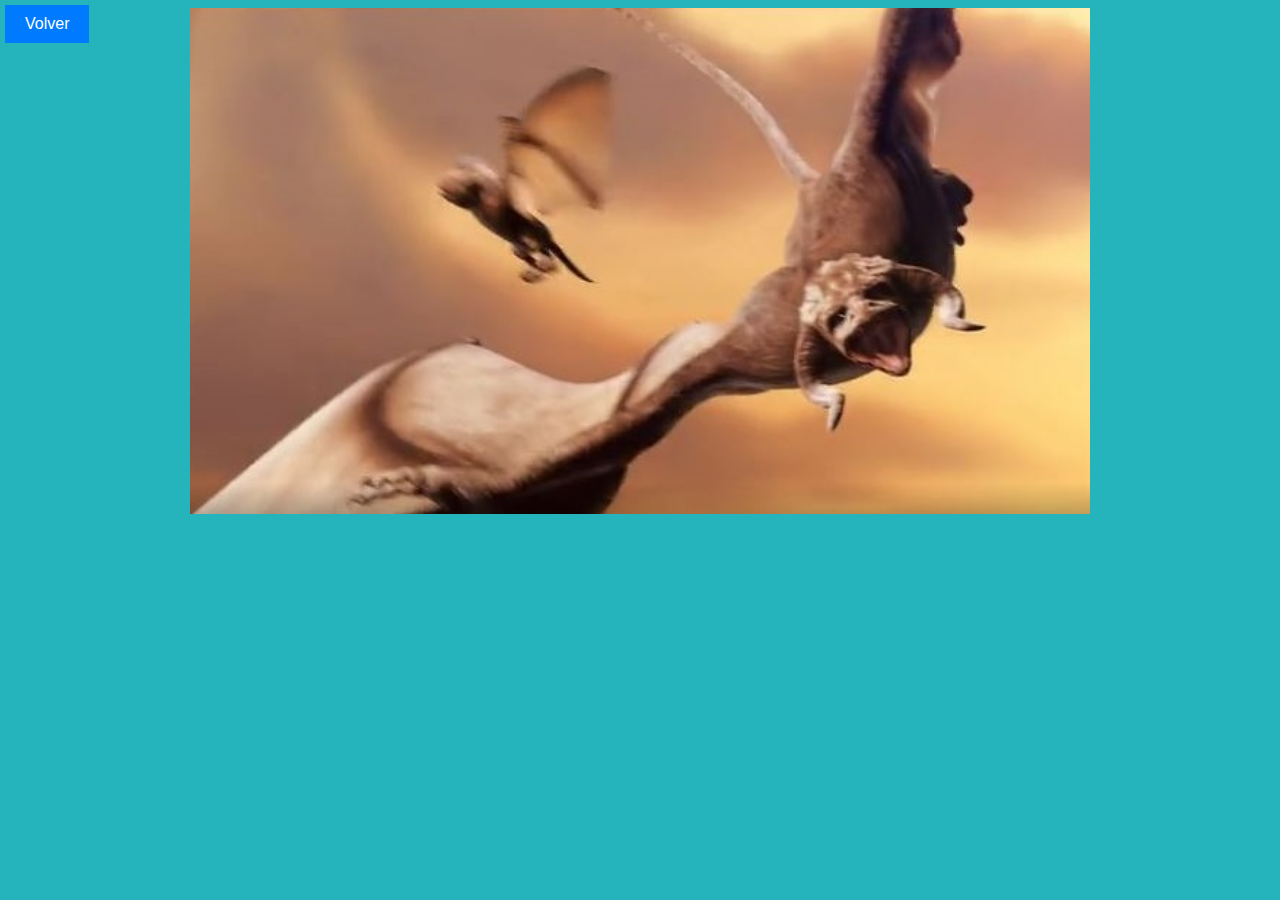
<file: ejercicios/ej1/index.html>
<!-- <!DOCTYPE html> -->
<html lang="es">
<head>
    <meta charset="UTF-8">
    <meta http-equiv="X-UA-Compatible" content="IE=edge">
    <meta name="viewport" content="width=device-width, initial-scale=1.0">
    <title>Video Player</title>
    <link rel="stylesheet" href="./css/styles.css">
</head>
<body>
    <div style="position: fixed; top: 0; left: 0; background-color: #007bff; color: #fff; margin:5px; padding: 10px 20px; z-index: 999;">
        <a href="../../index.html" style="color: #fff; text-decoration: none;">Volver</a>
    </div>
    <div class="wrapper">
        <div class="player">
            <video id="video" src="https://media.w3.org/2010/05/sintel/trailer.mp4" width="400" poster="./images/cover.jpg"></video>
            <div class="player-overlay">
                <h2 class="player-title">Trailer video juego Sintel</h2>
                <div class="player-actions">
                    <button class="button" id="backward" aria-label="Retroceder 10 seg." title="Retroceder 10 seg."></button>
                    <button class="button" id="play" aria-label="Reproducir" title="Reproducir"></button>
                    <button class="button" hidden id="pause" aria-label="Pausa"  title="Pausa"></button>
                    <button class="button" id="forward" aria-label="Adelantar 10 seg."  title="Adelantar 10 seg."></button>
                </div>
                <div class="player-progress">
                    <input type="range" min="0" step="1" value="0" id="progress">
                </div>
            </div>
        </div>
    </div>

<script src="./js/index.js"></script>
</body>
</html>
</file>
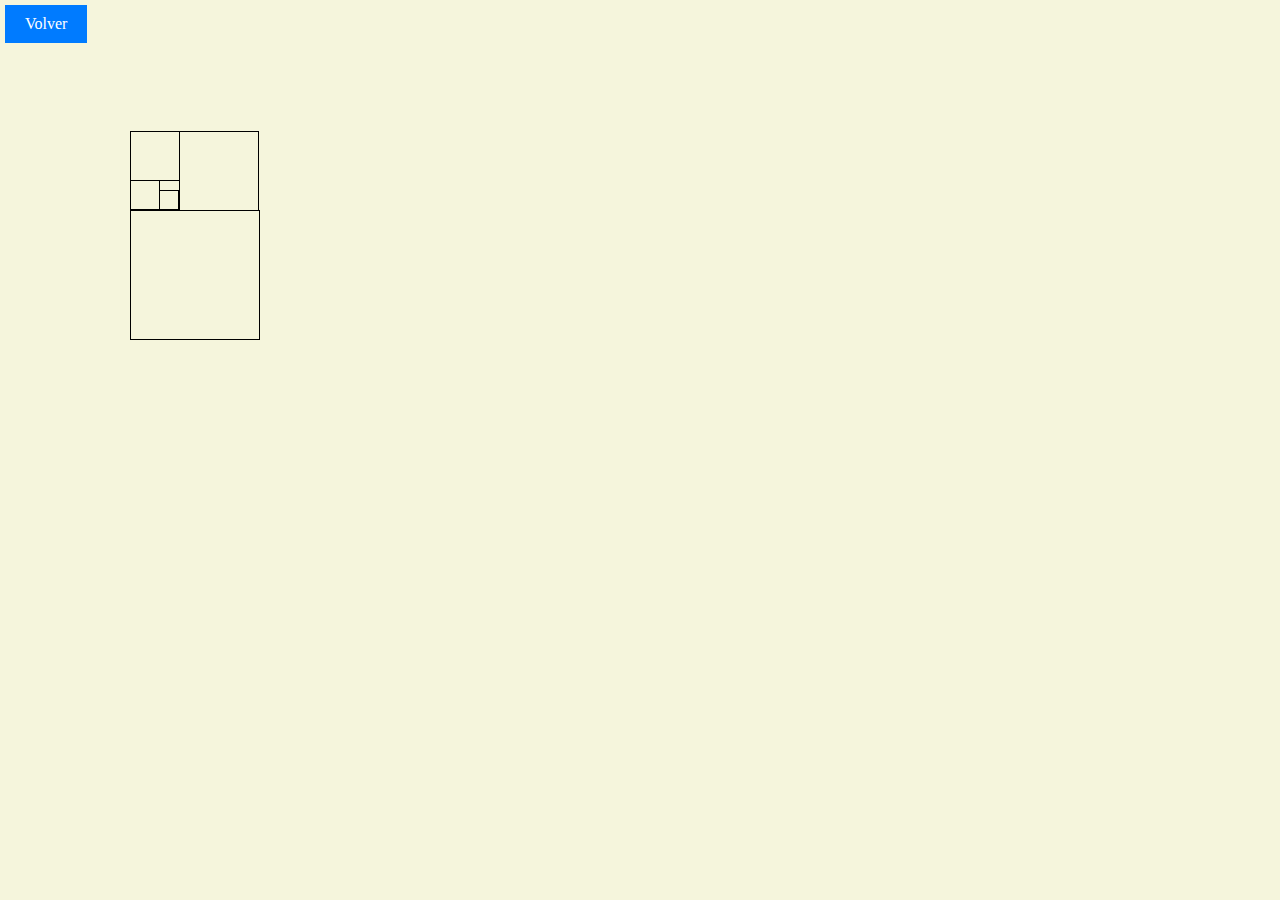
<file: ejercicios/ej2/index.html>
<!DOCTYPE html>
<html lang="en">
<head>
    <meta charset="UTF-8">
    <meta name="viewport" content="width=device-width, initial-scale=1.0">
    <title>Golden ratio css</title>
    <link rel="stylesheet" href="css/style.css">
</head>
<body>
    <div style="position: fixed; top: 0; left: 0; background-color: #007bff; color: #fff; margin:5px; padding: 10px 20px; z-index: 999;">
        <a href="../../index.html" style="color: #fff; text-decoration: none;">Volver</a>
    </div>
    <div class="contenedor">
        <div class="cuadrados">
            <div class="cuadrado uno">
                <div class="cuadrado dos">
                    <div class="cuadrado tres">
                        <div class="cuadrado cuatro">
                            <div class="cuadrado cinco">

                            </div>
                        </div>
                    </div>
                </div>
            </div>
        </div>
    </div>
</body>
</html>
</file>
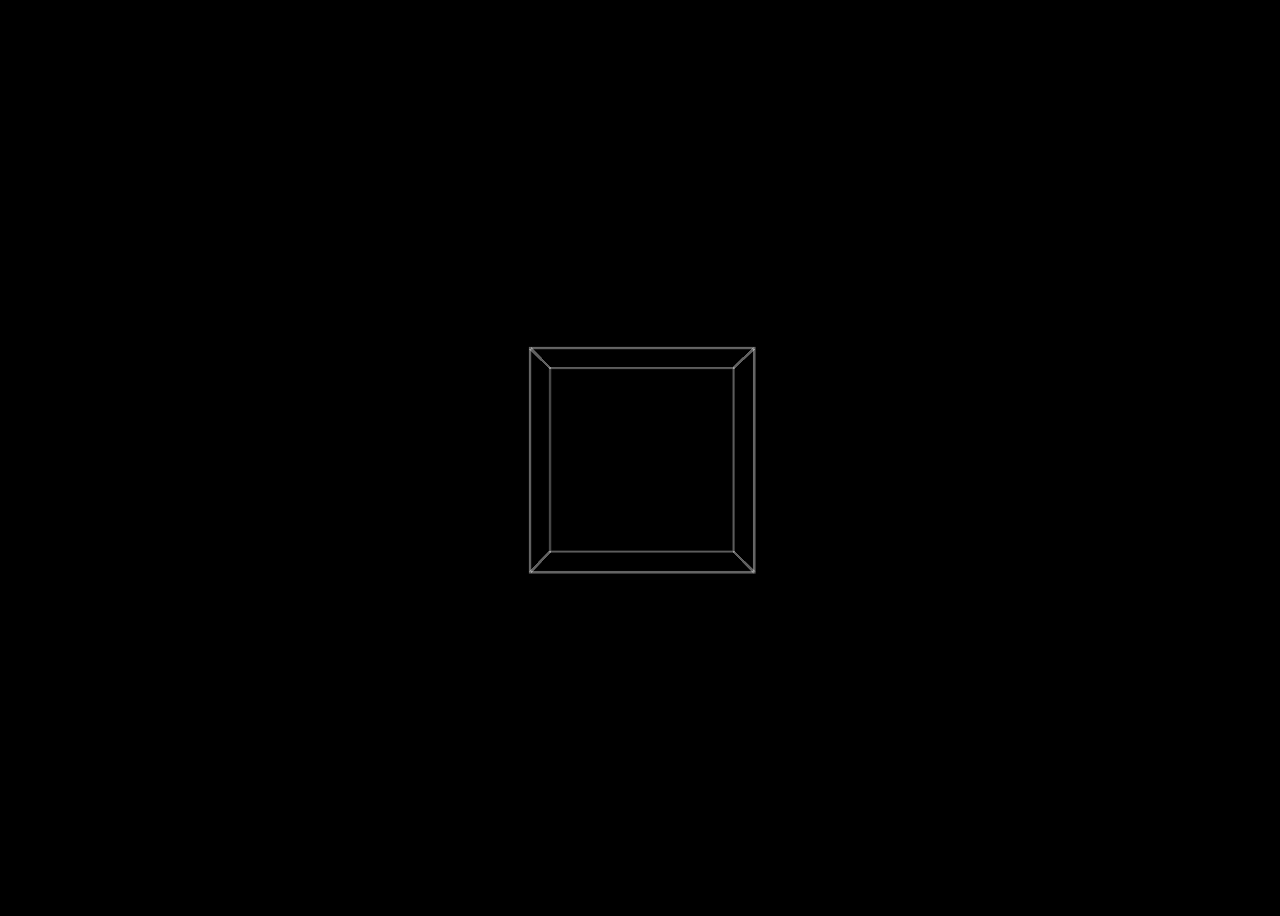
<file: ejercicios/ej3/index.html>
<!DOCTYPE html>
<html lang="en">
<head>
    <meta charset="UTF-8">
    <meta name="viewport" content="width=device-width, initial-scale=1.0">
    <title>Cubo 3D</title>
    <link rel="stylesheet" href="css/style.css">
</head>
<body>
    <div class="scene">
        <div class="cube">
            <div class="face front"></div>
            <div class="face back"></div>
            <div class="face rigth"></div>
            <div class="face left"></div>
            <div class="face top"></div>
            <div class="face bottom"></div>
        </div>
    </div>
</body>
</html>
</file>
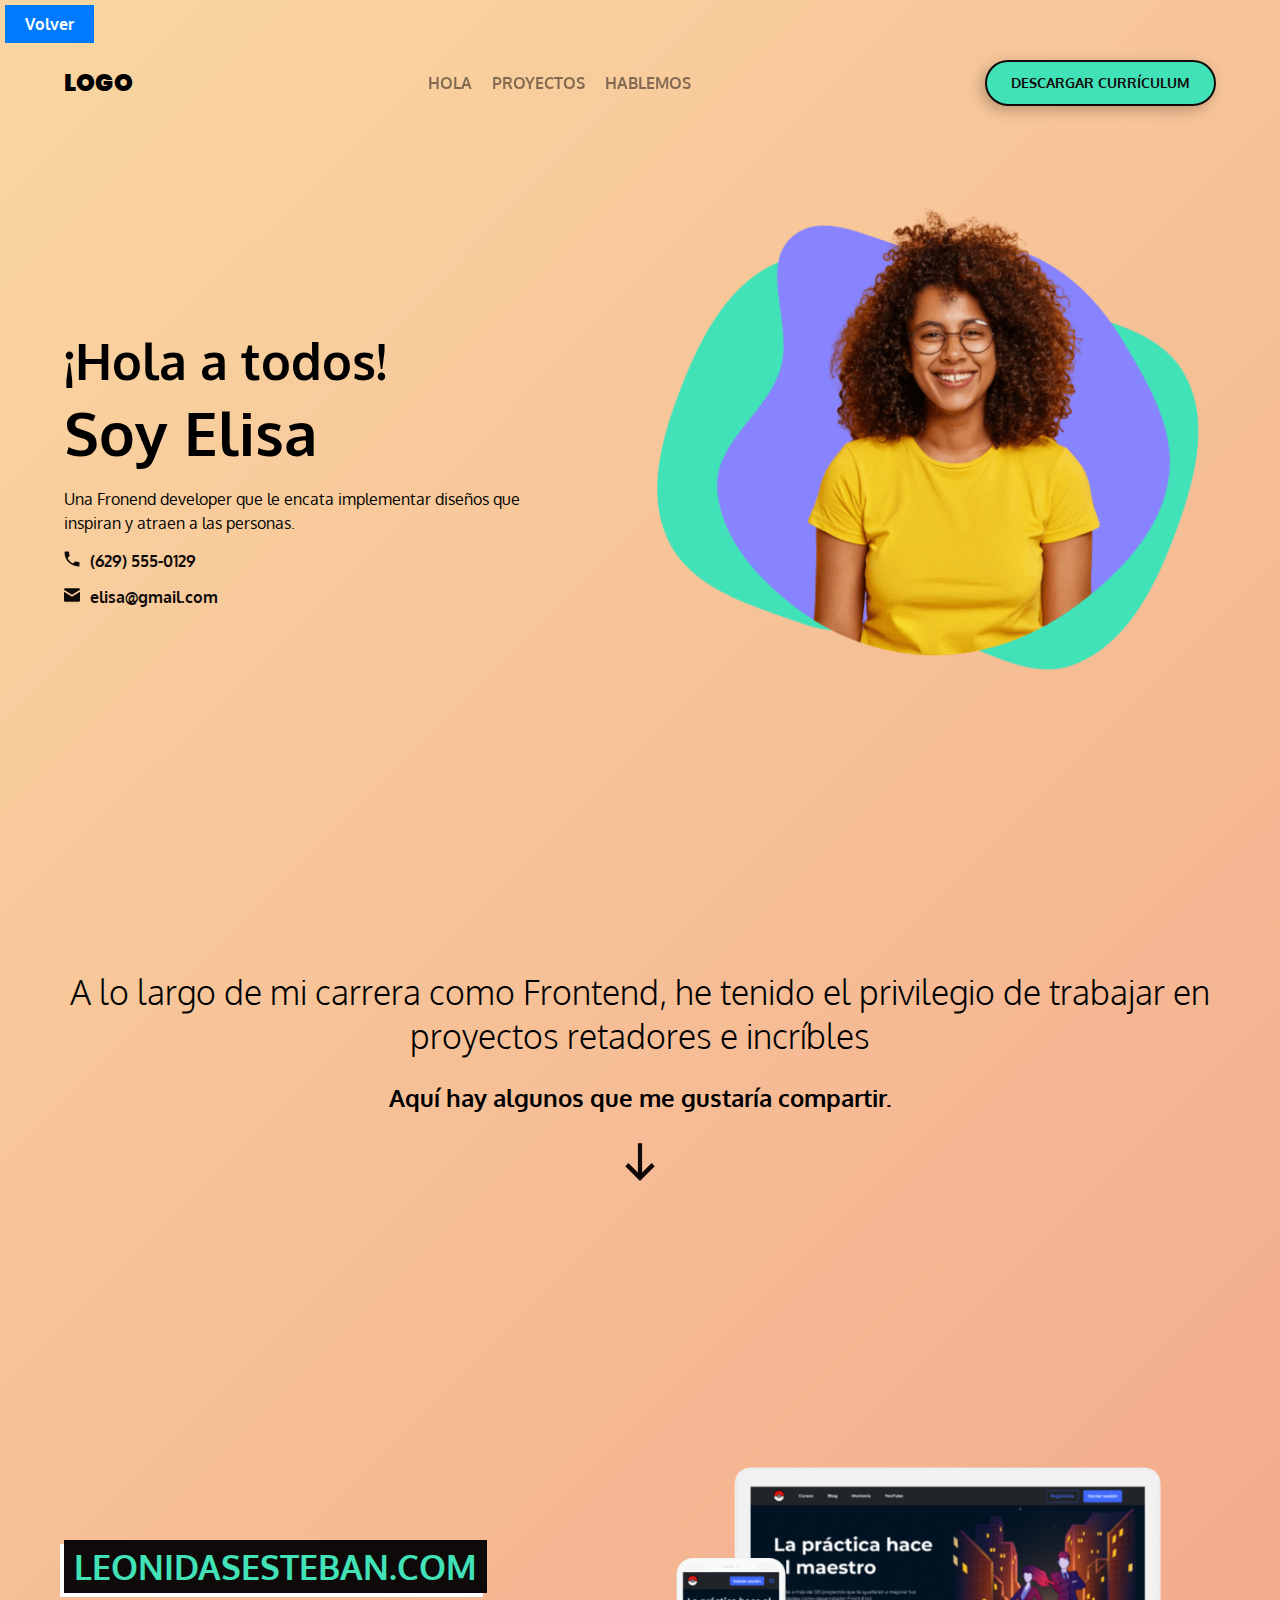
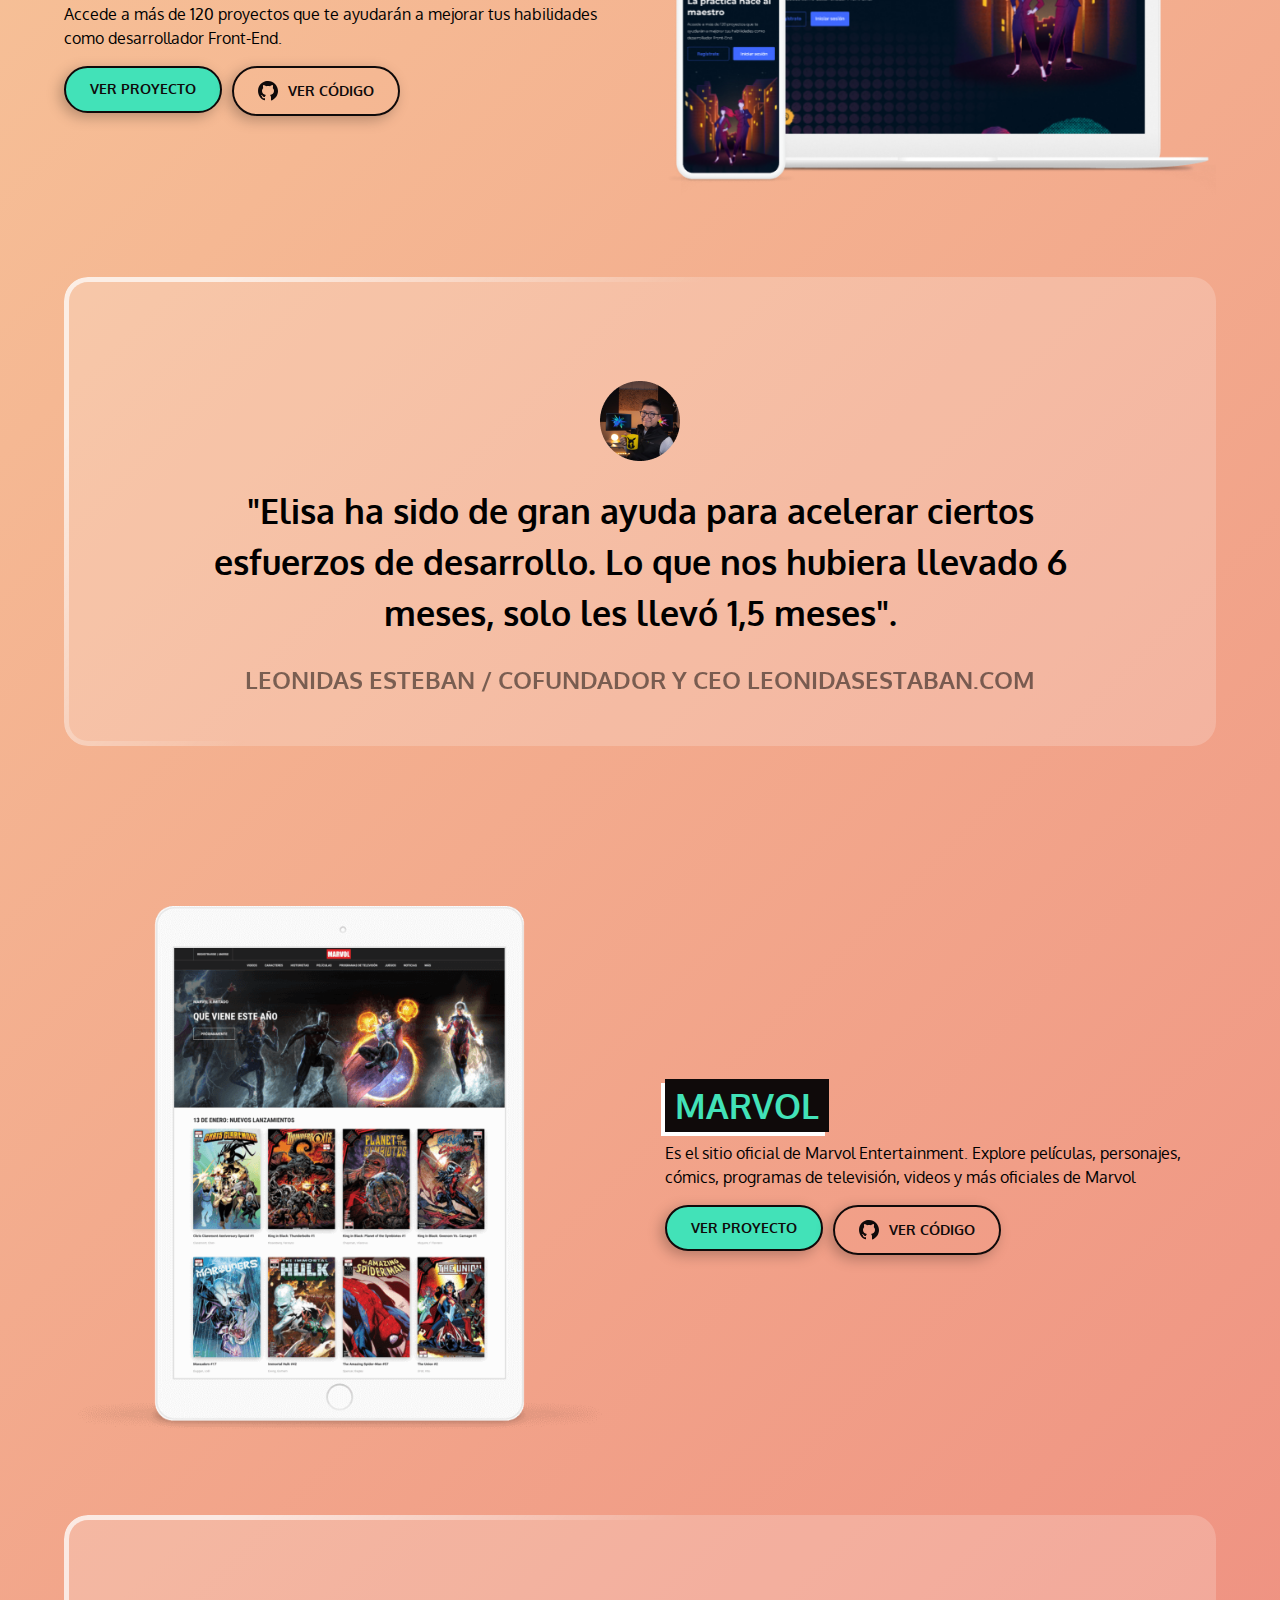
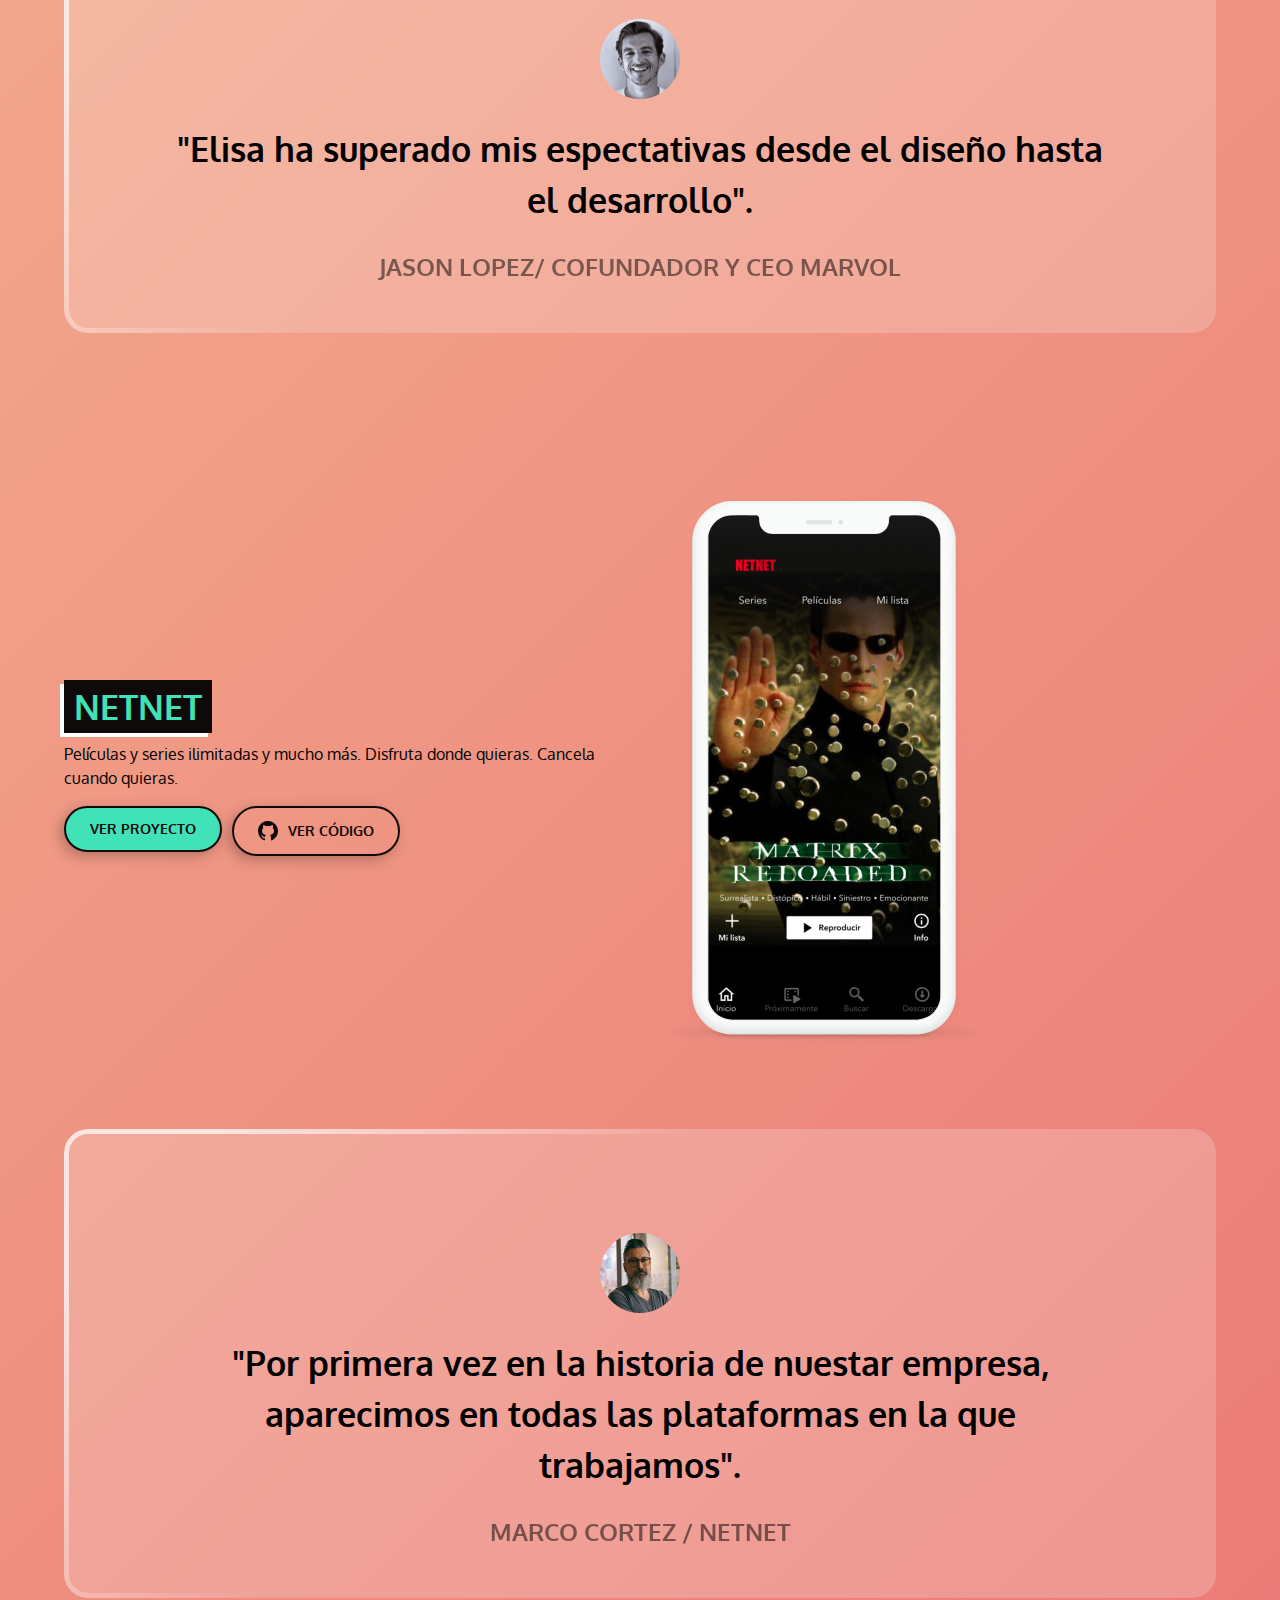
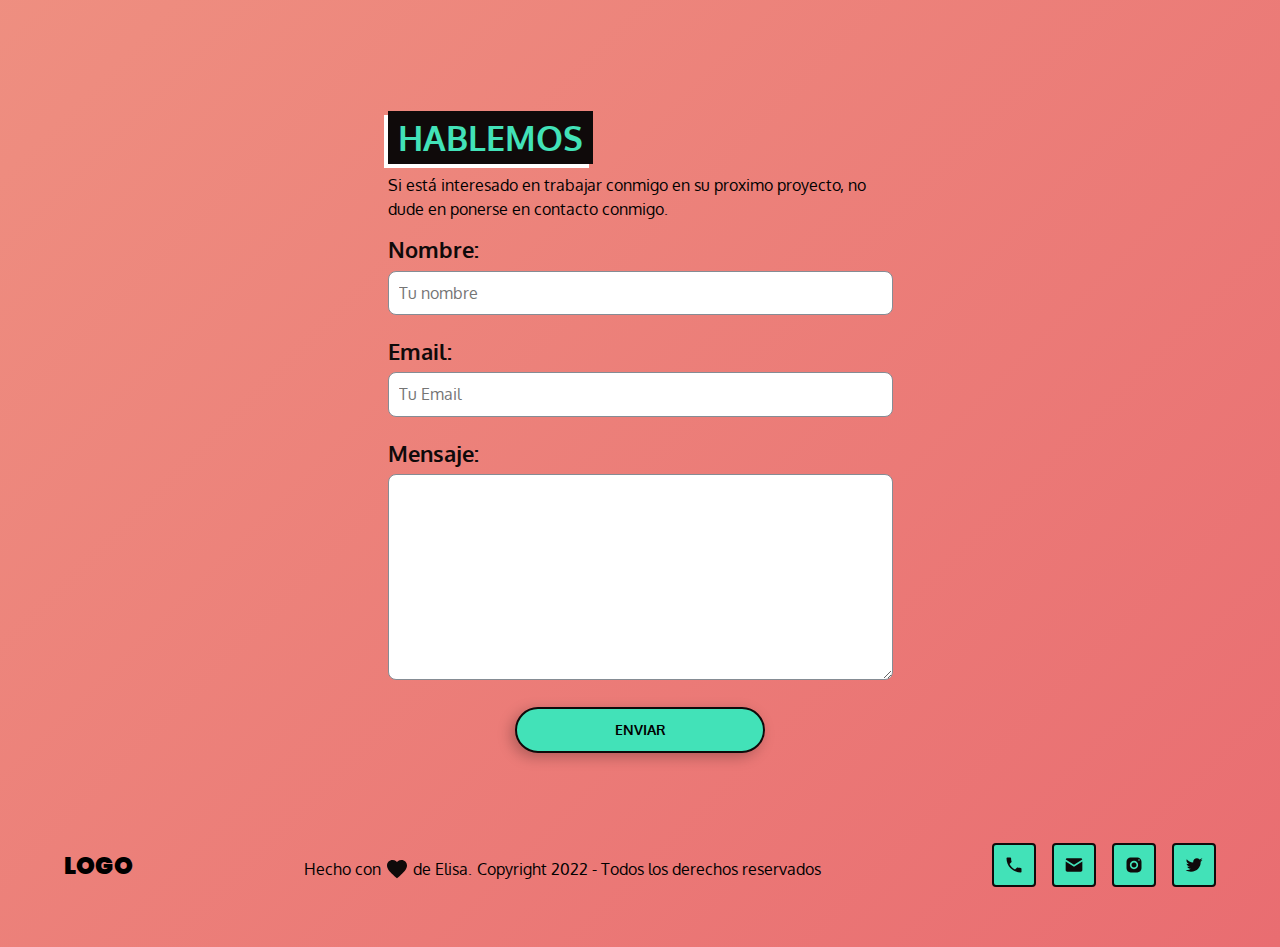
<file: ejercicios/ej4/index.html>
<!DOCTYPE html>
<html lang="en">
<head>
  <meta charset="UTF-8">
  <meta http-equiv="X-UA-Compatible" content="IE=edge">
  <meta name="viewport" content="width=device-width, initial-scale=1.0">
  <link rel="preconnect" href="https://fonts.googleapis.com">
  <link rel="preconnect" href="https://fonts.gstatic.com" crossorigin>
  <link href="https://fonts.googleapis.com/css2?family=Oxygen:wght@400;700&family=Poppins:wght@900&display=swap" rel="stylesheet">
  <link rel="stylesheet" href="./css/normalize.css">
  <link rel="stylesheet" href="./css/index.css">
  <title>Portafolio</title>
</head>
<body>
    <div style="position: fixed; top: 0; left: 0; background-color: #007bff; color: #fff; margin:5px; padding: 10px 20px; z-index: 999;">
        <a href="../../index.html" style="color: #fff; text-decoration: none;">Volver</a>
    </div>
  <header class="header">
    <div class="header-contenido contenedor">
      <div class="logo">
        <span>LOGO</span>
      </div>
      <nav class="navegacion">
        <a class="link" href="#">Hola</a>
        <a class="link" href="#">Proyectos</a>
        <a class="link" href="#">Hablemos</a>
      </nav>
      <a href="#">
        <div class="boton-cv btn bg-primiario"></div>
      </a>
      
    </div>
  </header>
  <section>
    <div class="presentacion contenedor">
      <div class="presentacion-grid">
        <div class="foto">
          <img src="images/persona.png" alt="foto">
        </div>
        <div class="presentacion-texto">
          <h1><span>¡Hola a todos!</span>Soy Elisa</h1>
          <p>Una Fronend developer que le encata implementar diseños que inspiran y atraen a las personas.</p>
          <div class="persona-contacto">
            <a class="telefono" href="tel">(629) 555-0129</a>
            <a class="email" href="email">elisa@gmail.com</a>
          </div>
        </div>
      </div>
    </div>
  </section>
  <section>
    <div class="mensaje contenedor">
      <p>A lo largo de mi carrera como Frontend, he tenido el privilegio de trabajar en proyectos retadores e incríbles</p>
      <p>Aquí hay algunos que me gustaría compartir.</p>
      <a href="#projectos">
        <img src="icons/icons-down.svg" alt="flecha abajo">
      </a>
    </div>

  </section>
  <section id="projectos">
    <div class="proyecto contenedor">
      <div class="contenido-proyecto">
        <div class="imagen">
          <img src="images/img-proyecto-1.png" alt="Imagen teléfono">
        </div>
        <div class="descripcion-proyecto flex-inicio">
          <div class="etiqueta"><span>Leonidasesteban.com</span></div>
          <p>Accede a más de 120 proyectos que te ayudarán a mejorar tus habilidades como desarrollador Front-End.</p>
          <div class="botones">
            <a href="#">
              <div class="btn ver-codigo"><span>Ver Código</span></div>
            </a>
            <a class="flex-inicio"  href="#">
              <div class="btn ver-proyecto bg-primiario"><span>Ver Proyecto</span></div>
            </a>
          </div>
        </div>
      </div>
      <div class="comentario-proyecto">
        <div class="imagen-autor">
          <img src="images/comentario-1.png" alt="foto autor comentario">
        </div>
        <p>"Elisa ha sido de gran ayuda para acelerar ciertos esfuerzos de desarrollo. Lo que nos hubiera llevado 6 meses, solo les llevó 1,5 meses".</p>
        <p class="comentario-autor">leonidas esteban / cofundador y ceo leonidasestaban.com</p>
      </div>
    </div><!--bloque proyecto-->
    <div class="proyecto contenedor">
      <div class="contenido-proyecto">
        <div class="imagen flex-inicio">
          <img src="images/iPad.png" alt="Imagen teléfono">
        </div>
        <div class="descripcion-proyecto">
          <div class="etiqueta"><span>MARVOL</span></div>
          <p>Es el sitio oficial de Marvol Entertainment. Explore películas, personajes, cómics, programas de televisión, videos y más oficiales de Marvol</p>
          <div class="botones">
            <a href="#">
              <div class="btn ver-codigo"><span>Ver Código</span></div>
            </a>
            <a class="flex-inicio" href="#">
              <div class="btn ver-proyecto bg-primiario"><span>Ver Proyecto</span></div>
            </a>
          </div>
        </div>
      </div>
      <div class="comentario-proyecto">
        <div class="imagen-autor">
          <img src="images/comentario-2.png" alt="foto autor comentario">
        </div>
        <p>"Elisa ha superado mis espectativas desde el diseño hasta el desarrollo".</p>
        <p class="comentario-autor">Jason lopez/ cofundador y ceo marvol</p>
      </div>
    </div><!--bloque proyecto-->
    <div class="proyecto contenedor">
      <div class="contenido-proyecto">
        <div class="imagen">
          <img src="images/Iphone-X.png" alt="Imagen teléfono">
        </div>
        <div class="descripcion-proyecto flex-inicio">
          <div class="etiqueta"><span>netnet</span></div>
          <p>Películas y series ilimitadas y mucho más. Disfruta donde quieras. Cancela cuando quieras.</p>
          <div class="botones">
            <a href="#">
              <div class="btn ver-codigo"><span>Ver Código</span></div>
            </a>
            <a class="flex-inicio" href="#">
              <div class="btn ver-proyecto bg-primiario"><span>Ver Proyecto</span></div>
            </a>
          </div>
        </div>
      </div>
      <div class="comentario-proyecto">
        <div class="imagen-autor">
          <img src="images/comentario-3.png" alt="foto autor comentario">
        </div>
        <p>"Por primera vez en la historia de nuestar empresa, aparecimos en todas las plataformas en la que trabajamos".</p>
        <p class="comentario-autor">marco cortez / netnet</p>
      </div>
    </div><!--bloque proyecto-->
  </section>
  <section>
    <div class="contenedor contactanos">
      <div class="cabecera-form">
        <div class="titulo-contacto etiqueta">
          <span>hablemos</span>
        </div>
        <div class="descripcion">
         <p> Si está interesado en trabajar conmigo en su proximo proyecto, no dude en ponerse en contacto conmigo.</p>
        </div>
      </div>
      <div class="contenido-formulario">
        <form class="formulario" action="#">
              <div class="campo">
                  <label for="nombre">Nombre:</label>
                  <input type="text" name="nombre" id="nombre" placeholder="Tu nombre">
              </div>
              <div class="campo">
                  <label for="email">Email:</label>
                  <input type="email" name="email" id="email" placeholder="Tu Email">
              </div>
              <div class="campo">
                  <label for="mensaje">Mensaje:</label>
                  <textarea name="mensaje" id="mensaje" cols="30" rows="10"></textarea>
              </div>
              <div class="campo text-center">
                  <input class="btn bg-primiario" type="submit" value="Enviar">
              </div>
        </form>
      </div>
    </div>
  </section>
<footer>
  <div class="footer contenedor">
    <div class="barra-iconos">
      <img class="btn-icon" src="icons/icon-phone.svg" alt="iconos">
      <img class="btn-icon" src="icons/icon-important_mail.svg" alt="iconos">
      <img class="btn-icon" src="icons/icon-instagram.svg" alt="iconos">
      <img class="btn-icon" src="icons/icon-twitter_squared.svg" alt="iconos">
    </div>
    <div class="footer-text">
      <p>
        Hecho con <img src="icons/icon-heart_outline.svg" alt="iconos"> de Elisa.
      </p>
      <p>Copyright 2022 - Todos los derechos reservados</p>
    </div>
    <div class="logo hidden">
      <span>LOGO</span>
    </div>  
  </div>
</footer>
  
  <script>
//     "use strict"

// var a, b, c;
// a = b = c = 5;
// a += b *= c /= 5;

// console.log("a = " + a);
// console.log("b = " + b);
// console.log("c = " + c);

// "use strict"

// var y = 5;
// var texto = "";

// do{
//     for (let x = 0; x < y; x++) {
//         texto = texto + "*";
//     }
//     console.log(texto)
//     texto = "";
//     y--;
// } 
// while (y>0);
  </script>
</body>
</html>
</file>
<file: ejercicios/ej1/css/styles.css>
@import './buttons.css';
body{
    background-color:#26B4BC;
    font-family: Arial, Helvetica, sans-serif;
}

.wrapper{
    max-inline-size: 900px;
    margin: auto;
}

.player{
    position: relative;
}

.player video {
    inline-size: 100%;
    aspect-ratio: 16/9;
    vertical-align: middle;
    object-fit: cover;
}

.player-title{
    color: white;
    position: absolute;
    inset-block-start: 0;
    inset-inline-start: 20px;
}

.player-actions{
    position: absolute;
    inset: 0;
    /**
    cuando es display flex, se puede aplicar propiedades a los hijos
    con justify-content alineacion en el eje principal
    con align-items alineacion en el eje transversal
    **/
    display: flex;
    justify-content: center;
    align-items: center;
    gap: 20px;
    /* z-index: 2; */
}
.player-progress{
    position: absolute;
    inset-block-end: 0;
    inset-inline: 0;
    display: flex;
    padding: 10px;
}
.player-progress input{
    flex:1;
}
.player-overlay{
    position: absolute;
    inset: 0;
    opacity: 0;
    transition: .3s opacity;
}
.player:hover .player-overlay{
    opacity: 1;
}
</file>
<file: ejercicios/ej2/css/style.css>
.contenedor {
    position: absolute;
    left: 0;
    right: 0;
    top: 0;
    bottom:0;
    margin: auto;
    background-color: beige;
}
.cuadrados {
    position: absolute;
    left: 0;
    right: 0;
    top: 0;
    bottom:0;
    margin: auto;
    /* background-color: red; */
    width: 130px;
    height: 210px;
    margin: 130px;
}
.cuadrado {
    box-sizing: border-box;
    position: absolute;
    border: 1px solid black;
    background-color: transparent;
}
.uno{
    width: 130px;
    height: 130px;
    bottom: 0;
}
.dos{
    width: 80px;
    height: 80px;
    bottom: 0;
    transform-origin: right bottom;
    top: -80px;
    right: 0;
}
.tres{
    width: 50px;
    height: 50px;
    left: -50px;
    bottom: 29px;
    transform-origin: top right;
}
.cuatro{
    width: 30px;
    height: 30px;
    bottom: -30px;
    left: -1px;
    transform-origin: top left;
}
.cinco{
    width: 20px;
    height: 20px;
    bottom: -1px;
    right: -20px;
    transform-origin: bottom left;
    /* background-color: yellow; */

}
/* animacion */
@keyframes rotar {
    0% {transform: rotate(0deg)}
    50% {transform:rotate(180deg)}
    100%{transform: rotate(0deg)}
}
.dos, .tres, .cuatro, .cinco {
    animation: rotar 8s infinite;
}
</file>
<file: ejercicios/ej3/css/style.css>
body {
	/* margin: 0;
	padding: 0; */
	display: flex;
	justify-content: center;
	align-items: center;
	min-height: 100vh;
	background-color: #000;
	perspective: 1000px;
	overflow: hidden;
}

.scene {
	width: 200px;
	height: 200px;
	transform-style: preserve-3d;
	animation: rotate 20s infinite linear;
}

.cube {
	width: 100%;
	height: 100%;
	position: relative;
	transform-style: preserve-3d;
}

.face {
	position: absolute;
	width: 100%;
	height: 100%;
	background-size: cover;
	background-position: center;
	opacity: 0.8;
	border: 2px solid rgba(255, 255, 255, 0.5);
}

.front {
    transform: rotateY(0deg) translateZ(100px);
    /* background-color: orange; */
	background-image: url("https://picsum.photos/200/200?random=1");
}
.rigth {
    transform: rotateY(90deg) translateZ(100px);
    /* background-color: blue; */
	background-image: url("https://picsum.photos/200/200?random=2");
}
.back {
    transform: rotateY(180deg) translateZ(100px);
    /* background-color: red; */
	background-image: url("https://picsum.photos/200/200?random=3");
}
.left {
    transform: rotateY(-90deg) translateZ(100px);
    /* background-color: green; */
	background-image: url("https://picsum.photos/200/200?random=4");
}
.top {
    transform: rotateX(90deg) translateZ(100px);
    /* background-color: yellow; */
	background-image: url("https://picsum.photos/200/200?random=5");
}
.bottom {
    transform: rotateX(-90deg) translateZ(100px);
    /* background-color: white; */
	background-image: url("https://picsum.photos/200/200?random=6");
}

@keyframes rotate {
    0% {
        transform: rotateX(0) rotateY(0);
    }
    100% {
        transform: rotateX(360deg) rotateY(360deg);
    }
}
</file>
<file: ejercicios/ej4/css/index.css>
:root { 
  --black: #0f0a0a; 
  --primary: #42e2b8; 
  --gradient: linear-gradient(135deg, #fad7a1 0%, #e96d71 100%); 
  --fontPrincipal: 'Oxygen', sans-serif;
  --fontLogo: 'Poppins', sans-serif;
}
html {
  font-size: 62.5%;
  box-sizing: border-box;
}
*, *:before, *:after {
  box-sizing: inherit;
}
body {
  background-image: var(--gradient);
  font-family: var(--fontPrincipal);
  font-size: 1.6rem;
  font-weight: 400;
}
h1, h2, h3 {
  font-weight: 700;
  margin: 2rem 0;
}
h1 {
  font-size: 6rem;
}
h2 {
  font-size: 4.6rem;
}
h3 {
  font-size: 3rem;
}
a {
  text-decoration: none;
  color: var(--black);
  font-weight: 700;
}
img {
  max-width: 100%;
  display: block;
}
p {
  line-height: 1.5;
}
/** globales **/

/** Utilidades **/
.bg-primiario {
  background-color: var(--primary);
}
.m-auto {
  margin: 0 auto;
}
.text-center {
  text-align: center;
}
.flex-inicio {
  order: 2;
}

@media (min-width: 768px) { 
  .flex-inicio {
    order: -1;
  }
}

.contenedor {
  max-width: 120rem;
  margin: 0 auto;
  width: 90%;
}
.header-contenido {
  display: flex;
  justify-content: space-between;
  align-items: center;
  padding: 1.6rem;
}
@media (min-width: 768px) { 
  .header-contenido {
    padding: 4rem 0;
  }
}
@media (min-width: 992px) { 
  .header-contenido {
    padding: 6rem 0;
  }
}
.navegacion {
  display: none;
}
@media (min-width: 768px) { 
  .navegacion {
    display: flex;
    column-gap: 2rem;
    
  }
}

.navegacion a {
  text-transform: uppercase;
  opacity: 0.5;
}
.navegacion a:hover {
  opacity: 1;
}
.logo span {
  font-family: var(--fontLogo);
  font-size: 2.4rem;
  font-weight: 900;
}

/** botones **/
.boton-cv {
  vertical-align: center;
}

.boton-cv::after {
  content: 'currículum';
}
@media (min-width: 768px) { 
  .boton-cv::after {
    content: 'descargar currículum';
  }
}
.btn {
  padding: 1.3rem 2.4rem;
  border: 2px solid var(--black);
  box-shadow: -4px 4px 14px rgba(0, 0, 0, 0.25);
  border-radius: 90px;
  text-transform: uppercase;
  font-weight: 700;
  font-size: 1.4rem;
  text-align: center;
  margin: 0 auto;
}
@media (min-width: 768px) { 
  .btn {
    max-width: 25rem;
  }
}
.btn:hover{
  transform: scale(1.02);
}
.botones {
  display: flex;
  flex-direction: column;
  row-gap: 1rem;
}
@media (min-width: 768px) { 
  .botones {
    row-gap: unset;
    flex-direction: row;
    column-gap: 1rem;
  }
}
.ver-codigo {
  display: flex;
  justify-content: center;
  align-items: center;
  column-gap: 1rem;
}
.ver-codigo::before {
  content: '';
  width: 2rem;
  height: 2rem;
  display: inline-block;
  background-image: url(../icons/icon-github.svg);
  background-repeat: no-repeat;
  background-position: center center;
}


/** presentacion **/
.presentacion {
  padding-top: 5rem;
}
.presentacion-grid {
  padding-bottom: 5rem;
}
@media (min-width: 768px) { 
  .presentacion-grid {
    display: grid;
    grid-template-columns: repeat(2, 1fr);
    align-items: center;
  }
}
.foto img {
  height: auto;
  width: 70%;
  min-width: 20rem;
  margin: 0 auto;
}
@media (min-width: 768px) { 
  .foto img {
    margin:-8rem auto 0 auto;
    width: 100%;
  }
}
.presentacion-texto {
  line-height: 1.3;
}
.presentacion-texto h1 {
  margin: 0;
}
.presentacion-texto h1 span {
  font-size: 5rem;
  display: block;
}
.presentacion-texto p {
  margin-right: 0;
}
@media (min-width: 768px) { 
  .presentacion-texto p {
    margin-right: 10rem;
  }
}
@media (min-width: 768px) { 
  .presentacion-texto {
    grid-row: -1;
  }
}
.persona-contacto {
  display: flex;
  flex-direction: column;
  font-weight: 700;
  gap: 1.6rem;
  
}
.telefono::before {
  content: '';
  display: inline-block;
  background-image: url(../icons/icon-phone.svg);
  background-repeat: no-repeat;
  background-position: center;
  background-size: 2rem;
  width: 1.6rem;
  height: 1.6rem;
  margin-right: 1rem;

}
.email::before {
  content: '';
  display: inline-block;
  background-image: url(../icons/icon-important_mail.svg);
  background-repeat: no-repeat;
  background-position: center;
  background-size: 2rem;
  width: 1.6rem;
  height: 1.6rem;
  margin-right: 1rem;

}

/** mensaje **/
.mensaje {
  text-align: center;
  margin: 4rem 2rem;
}
 
@media (min-width: 768px) { 
  .mensaje {
    text-align: center;
    margin: 20rem auto;
  }
}

.mensaje p:first-of-type {
  font-size: 2.4rem;
  font-weight: 300;
  line-height: 1.3;
  margin: 0;
}
@media (min-width: 768px) { 
  .mensaje p:first-of-type {
    font-size: 3.4rem;
  } 
}
.mensaje p:last-of-type {
  font-size: 2.4rem;
  font-weight: 700;
  line-height: 1.3;
  margin: 2.4rem 0;
}
.mensaje img {
  margin: 0 auto;
  height: 5rem;
  width: 5rem;
}

/** proyectos **/
.proyecto {
  padding: 4rem 0;
}
@media (min-width: 768px) { 
  .proyecto {
    padding: 8rem 0;
  } 
}
.contenido-proyecto {
  display: flex;
  flex-direction: column;
  align-items: center;
  row-gap: 5rem;
  margin-bottom: 8rem;
}
@media (min-width: 768px) { 
  .contenido-proyecto {
    flex-direction: row;
    align-items: center;
    column-gap: 5rem;
  }
  .imagen,
  .descripcion-proyecto {
    flex: 1;
  }
}

.etiqueta span {
  background: var(--black);
  box-shadow: -4px 4px 0px #FFFFFF;
  color: var(--primary);
  padding: .5rem 1rem;
  font-size: 2.4rem;
  font-weight: 700;
  text-transform: uppercase;

}
@media (min-width: 768px) { 
  .etiqueta span {
    font-size: 3.4rem;
  }
}
/** comentarios **/
.comentario-proyecto {
  position: relative;
  width: 100%;
  height: 100%; 
  background: rgba(255, 255, 255, 0.2);
  background-repeat: no-repeat;
  border-radius: 2.4rem;
  padding: 2.4rem;
}

.comentario-proyecto::before{
   content:"";
   position:absolute;
   z-index:-1;
   top:0;
   left:0;
   right:0;
   bottom:0;
   padding: 5px;
   border-radius: inherit;
   background: linear-gradient(135deg, rgba(255, 255, 255, .7) 10%, transparent, transparent, transparent);
   -webkit-mask: 
       linear-gradient(#fff 0 0) content-box, 
       linear-gradient(#fff 0 0);
   -webkit-mask-composite: destination-out;
   mask-composite: exclude;
}

.imagen-autor img{
  width: 6.4rem;
  height: 6.4rem;
  margin: 2.4rem auto;
}
@media (min-width: 768px) { 
  .imagen-autor img{
    width: 8rem;
    height: 8rem;
    margin: 8rem auto 2.4rem;
  }
}
.comentario-proyecto p{
  font-weight: 700;
  padding: 0 2.4rem 2.4rem;
  margin: 0;
  text-align: center;
}

@media (min-width: 768px) { 
  .comentario-proyecto p{
    font-weight: 700;
    font-size: 3.4rem;
    padding: 0 8rem 2.4rem;
  }
}

.comentario-proyecto .comentario-autor {
  font-weight: 400;
  font-size: 1.2rem;
  opacity: .5;
  text-transform: uppercase;
  /* padding-top: 0; */
}
@media (min-width: 768px) { 
  .comentario-proyecto .comentario-autor {
    font-weight: 700;
    font-size: 2.4rem;
    /* padding-top: 0; */
  }
}
/*** formulario contacto **/
.contactanos {
  max-width: 50.5rem;
  margin: 4rem auto 8rem;
}
.titulo-contacto {
  margin: 4rem 0 1.6rem 0;
}
.titulo-contacto span{
  text-transform: uppercase;
}
.formulario .campo {
  margin-bottom: 2.4rem;
}
.formulario label {
    display: block;
    font-size: 2.2rem;
    font-weight: 700;
    margin-bottom: .8rem;
    color: var(--black);
}

input:not([type="submit"]),
textarea {
    width: 100%;
    padding: 1.2rem 1rem;
    background: #FFFFFF;
    border: 1px solid #858C94;
    border-radius: 8px;
}
.formulario textarea {
  width: 100%;
  padding: 1rem;
}
.campo input[type="submit"] {
  width: 100%;
  cursor: pointer;
} 

/** footer **/
.footer {
  display: flex;
  flex-direction: column;
  align-items: center;
  margin-bottom: 5rem;
}

@media (min-width: 768px) { 
  .footer {
    flex-direction: row-reverse;
    justify-content: space-between;
  }
}
@media (min-width: 768px) { 
  .footer-text {
    display: flex;
    column-gap: .5rem;
  }
}
.barra-iconos {
  display: flex;
  justify-content: center;
  column-gap: 1.6rem;
}
.btn-icon {
  height: 4.4rem;
  width: 4.4rem;
  padding: 1rem;
  border: 2px solid var(--black);
  border-radius: 4px;
  background-color: var(--primary);
}

.btn-icon:hover{
  transform: scale(1.2);
}
.footer p {
  display: flex;
  justify-content: center;
  align-items: center;
  column-gap: .4rem;
  margin-top: 2.4rem;
}
.hidden {
  display: none;
}
@media (min-width: 768px) { 
  .hidden {
    display: inline-block;
  } 
}
</file>
